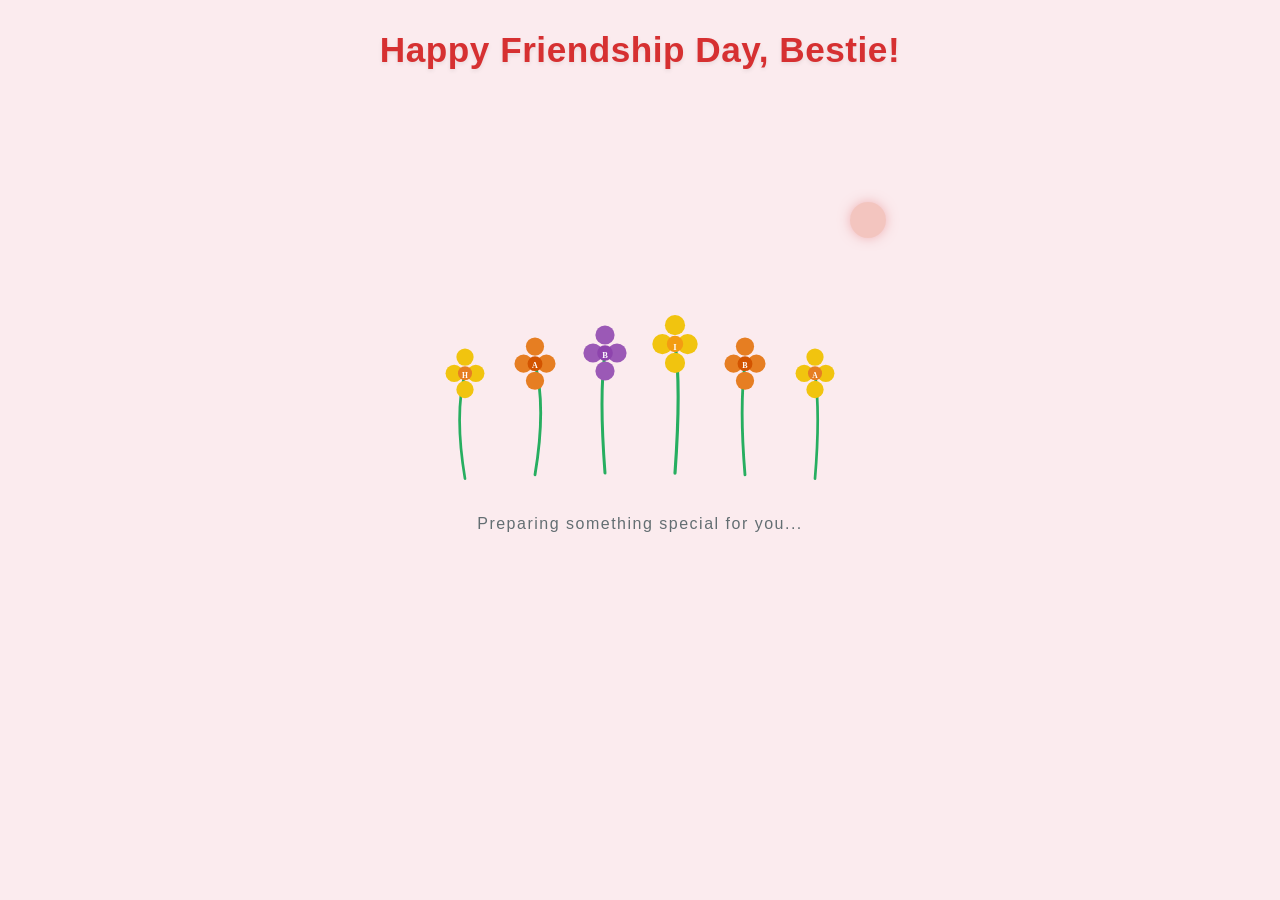
<file: index.html>
<!DOCTYPE html>
<html lang="en">
<head>
  <meta charset="UTF-8">
  <meta name="viewport" content="width=device-width, initial-scale=1.0">
  <title>Happy Friendship Day!</title>
  <link rel="stylesheet" href="style.css">
  <style>
    :root {
      --text-main: #2c3e50;
      --text-accent: #d63031;
      --loading-text: #636e72;
      --stem-green: #27ae60;
    }

    body {
      margin: 0;
      padding: 0;
      background-color: #fff9e6; 
      animation: skyColorShift 9s forwards ease-in-out;
      font-family: 'Georgia', serif;
      overflow-x: hidden;
    }

    .hero-container {
      display: flex;
      flex-direction: column;
      align-items: center;
      justify-content: flex-start;
      min-height: 100vh;
      padding: 15px;
      position: relative;
      box-sizing: border-box;
    }

    .title-heading {
      font-size: 2.2rem;
      color: var(--text-accent);
      margin-top: 15px;
      margin-bottom: 10px;
      text-align: center;
      letter-spacing: 0.5px;
      text-shadow: 0 2px 4px rgba(0,0,0,0.08);
      animation: fadeIn 1.5s ease-in;
      z-index: 10;
    }

    /* Absolute positioning container for the sky/sun arc area to completely isolate it from text and flowers */
    .sky-stage {
      position: relative;
      width: 100%;
      height: 160px;
      z-index: 1;
    }

    /* Sun trajectory: starts bottom-left of stage -> rises high to absolute top zenith -> sets at bottom-right of stage */
    .sun {
      position: absolute;
      width: 60px;
      height: 60px;
      border-radius: 50%;
      z-index: 1;
      animation: sunArcJourney 9s forwards cubic-bezier(0.37, 0, 0.63, 1);
    }

    @keyframes sunArcJourney {
      0% {
        /* Bottom-left sunrise */
        left: 5%;
        top: 110px;
        background-color: #ff7675;
        box-shadow: 0 0 20px #fab1a0, 0 0 40px #ff7675;
        transform: scale(0.6);
        opacity: 0.3;
      }
      25% {
        /* Climbing up */
        left: 28%;
        top: 45px;
        background-color: #ffeaa7;
        box-shadow: 0 0 35px #ffeaa7, 0 0 70px #fdcb6e;
        transform: scale(0.85);
        opacity: 0.8;
      }
      50% {
        /* Absolute top zenith peak of the screen */
        left: 50%;
        top: 5px;
        transform: translateX(-50%) scale(1.1);
        background-color: #fff;
        box-shadow: 0 0 60px #ffeaa7, 0 0 120px #f1c40f, 0 0 180px rgba(255,255,255,0.9);
        opacity: 1;
      }
      75% {
        /* Descending toward afternoon */
        left: 72%;
        top: 45px;
        background-color: #fab1a0;
        box-shadow: 0 0 35px #fab1a0, 0 0 70px #e17055;
        transform: scale(0.85);
        opacity: 0.8;
      }
      100% {
        /* Bottom-right sunset */
        left: 88%;
        top: 110px;
        background-color: #e17055;
        box-shadow: 0 0 20px #d63031;
        transform: scale(0.6);
        opacity: 0.3;
      }
    }

    /* Sky color changes smoothly matching the natural sun arc path */
    @keyframes skyColorShift {
      0% { background-color: #fff5ee; }
      25% { background-color: #fffde7; }
      50% { background-color: #e8f4f8; }
      75% { background-color: #fff3e0; }
      100% { background-color: #fbebee; }
    }

    /* Professional 6-Flower Garden */
    .flower-garden {
      position: relative;
      display: flex;
      justify-content: center;
      align-items: flex-end;
      gap: 10px;
      height: 250px;
      margin: 5px 0 15px 0;
      width: 100%;
      max-width: 900px;
      z-index: 5;
    }

    .stem {
      stroke-dasharray: 250;
      stroke-dashoffset: 250;
      animation: growStem 1.2s forwards ease-out;
      stroke: var(--stem-green);
    }

    .flower-head {
      transform: scale(0);
      transform-origin: center;
      animation: bloom 0.8s forwards cubic-bezier(0.175, 0.885, 0.32, 1.275);
    }

    /* Sequential Bloom Timing for H, A, B, I, B, A one-by-one */
    .flower-h .stem { animation-delay: 0.4s; }
    .flower-h .flower-head { animation-delay: 1.2s; }

    .flower-a1 .stem { animation-delay: 1.5s; }
    .flower-a1 .flower-head { animation-delay: 2.3s; }

    .flower-b1 .stem { animation-delay: 2.6s; }
    .flower-b1 .flower-head { animation-delay: 3.4s; }

    .flower-i .stem { animation-delay: 3.7s; }
    .flower-i .flower-head { animation-delay: 4.5s; }

    .flower-b2 .stem { animation-delay: 4.8s; }
    .flower-b2 .flower-head { animation-delay: 5.6s; }

    .flower-a2 .stem { animation-delay: 5.9s; }
    .flower-a2 .flower-head { animation-delay: 6.7s; }

    /* Elegant Serif Letters inside flowers */
    .flower-letter {
      font-family: 'Georgia', serif;
      font-weight: bold;
      fill: #fff;
      pointer-events: none;
      text-anchor: middle;
      dominant-baseline: central;
      transform-origin: center;
      animation: bloomText 0.8s forwards cubic-bezier(0.175, 0.885, 0.32, 1.275);
      opacity: 0;
    }

    .flower-h .flower-letter { animation-delay: 1.2s; }
    .flower-a1 .flower-letter { animation-delay: 2.3s; }
    .flower-b1 .flower-letter { animation-delay: 3.4s; }
    .flower-i .flower-letter { animation-delay: 4.5s; }
    .flower-b2 .flower-letter { animation-delay: 5.6s; }
    .flower-a2 .flower-letter { animation-delay: 6.7s; }

    @keyframes bloomText {
      to { opacity: 1; transform: scale(1); }
    }

    @keyframes growStem {
      to { stroke-dashoffset: 0; }
    }

    @keyframes bloom {
      to { transform: scale(1); }
    }

    @keyframes fadeIn {
      from { opacity: 0; transform: translateY(-10px); }
      to { opacity: 1; transform: translateY(0); }
    }

    /* Loading Text at bottom */
    .loading-text {
      margin-top: 5px;
      font-size: 1rem;
      color: var(--loading-text);
      letter-spacing: 1.5px;
      font-weight: 300;
      text-align: center;
      animation: fadeIn 1.5s ease-in;
      z-index: 10;
    }

    /* Responsive adjustments for smaller mobile screens */
    @media (max-width: 600px) {
      .title-heading {
        font-size: 1.8rem;
      }
      .flower-garden {
        gap: 5px;
      }
    }
  </style>
</head>
<body>
  <div class="transition-overlay" id="overlay"></div>

  <div class="hero-container">
    <h1 class="title-heading">Happy Friendship Day, Bestie!</h1>

    <!-- Dedicated Sky Stage containing the Sun traveling high to the absolute top center -->
    <div class="sky-stage">
      <div class="sun"></div>
    </div>

    <!-- 6 Uniform Professional Flowers with Harmonious Gradual Size Variations -->
    <div class="flower-garden">
      
      <!-- 1. Flower H -->
      <svg class="flower-h" width="60" height="220" viewBox="0 0 100 280" style="transform: translateY(18px) scale(0.9);">
        <path class="stem" d="M 50,280 Q 30,160 50,85" stroke-width="5" fill="none" stroke-linecap="round" />
        <g class="flower-head" style="transform-origin: 50px 85px;">
          <circle cx="50" cy="55" r="16" fill="#f1c40f" />
          <circle cx="30" cy="85" r="16" fill="#f1c40f" />
          <circle cx="70" cy="85" r="16" fill="#f1c40f" />
          <circle cx="50" cy="115" r="16" fill="#f1c40f" />
          <circle cx="50" cy="85" r="13" fill="#e67e22" />
        </g>
        <text x="50" y="89" font-size="14" class="flower-letter">H</text>
      </svg>

      <!-- 2. Flower A -->
      <svg class="flower-a1" width="60" height="220" viewBox="0 0 100 280" style="transform: translateY(10px) scale(0.95);">
        <path class="stem" d="M 50,280 Q 70,160 50,85" stroke-width="5" fill="none" stroke-linecap="round" />
        <g class="flower-head" style="transform-origin: 50px 85px;">
          <circle cx="50" cy="55" r="16" fill="#e67e22" />
          <circle cx="30" cy="85" r="16" fill="#e67e22" />
          <circle cx="70" cy="85" r="16" fill="#e67e22" />
          <circle cx="50" cy="115" r="16" fill="#e67e22" />
          <circle cx="50" cy="85" r="13" fill="#d35400" />
        </g>
        <text x="50" y="89" font-size="14" class="flower-letter">A</text>
      </svg>

      <!-- 3. Flower B -->
      <svg class="flower-b1" width="60" height="220" viewBox="0 0 100 280" style="transform: translateY(4px) scale(1.0);">
        <path class="stem" d="M 50,280 Q 40,150 50,80" stroke-width="5" fill="none" stroke-linecap="round" />
        <g class="flower-head" style="transform-origin: 50px 80px;">
          <circle cx="50" cy="50" r="16" fill="#9b59b6" />
          <circle cx="30" cy="80" r="16" fill="#9b59b6" />
          <circle cx="70" cy="80" r="16" fill="#9b59b6" />
          <circle cx="50" cy="110" r="16" fill="#9b59b6" />
          <circle cx="50" cy="80" r="13" fill="#8e44ad" />
        </g>
        <text x="50" y="84" font-size="14" class="flower-letter">B</text>
      </svg>

      <!-- 4. Flower I -->
      <svg class="flower-i" width="60" height="220" viewBox="0 0 100 280" style="transform: translateY(0px) scale(1.05);">
        <path class="stem" d="M 50,280 Q 60,140 50,75" stroke-width="5" fill="none" stroke-linecap="round" />
        <g class="flower-head" style="transform-origin: 50px 75px;">
          <circle cx="50" cy="45" r="16" fill="#f1c40f" />
          <circle cx="30" cy="75" r="16" fill="#f1c40f" />
          <circle cx="70" cy="75" r="16" fill="#f1c40f" />
          <circle cx="50" cy="105" r="16" fill="#f1c40f" />
          <circle cx="50" cy="75" r="13" fill="#f39c12" />
        </g>
        <text x="50" y="79" font-size="14" class="flower-letter">I</text>
      </svg>

      <!-- 5. Flower B -->
      <svg class="flower-b2" width="60" height="220" viewBox="0 0 100 280" style="transform: translateY(10px) scale(0.95);">
        <path class="stem" d="M 50,280 Q 40,160 50,85" stroke-width="5" fill="none" stroke-linecap="round" />
        <g class="flower-head" style="transform-origin: 50px 85px;">
          <circle cx="50" cy="55" r="16" fill="#e67e22" />
          <circle cx="30" cy="85" r="16" fill="#e67e22" />
          <circle cx="70" cy="85" r="16" fill="#e67e22" />
          <circle cx="50" cy="115" r="16" fill="#e67e22" />
          <circle cx="50" cy="85" r="13" fill="#d35400" />
        </g>
        <text x="50" y="89" font-size="14" class="flower-letter">B</text>
      </svg>

      <!-- 6. Flower A -->
      <svg class="flower-a2" width="60" height="220" viewBox="0 0 100 280" style="transform: translateY(18px) scale(0.9);">
        <path class="stem" d="M 50,280 Q 60,160 50,85" stroke-width="5" fill="none" stroke-linecap="round" />
        <g class="flower-head" style="transform-origin: 50px 85px;">
          <circle cx="50" cy="55" r="16" fill="#f1c40f" />
          <circle cx="30" cy="85" r="16" fill="#f1c40f" />
          <circle cx="70" cy="85" r="16" fill="#f1c40f" />
          <circle cx="50" cy="115" r="16" fill="#f1c40f" />
          <circle cx="50" cy="85" r="13" fill="#e67e22" />
        </g>
        <text x="50" y="89" font-size="14" class="flower-letter">A</text>
      </svg>

    </div>

    <!-- Loading text at the bottom -->
    <p class="loading-text">Preparing something special for you...</p>
  </div>

  <script>
    setTimeout(() => {
      document.getElementById('overlay').classList.add('active');
      setTimeout(() => {
        window.location.href = 'page2.html';
      }, 800);
    }, 8500);
  </script>
</body>
</html>
</file>
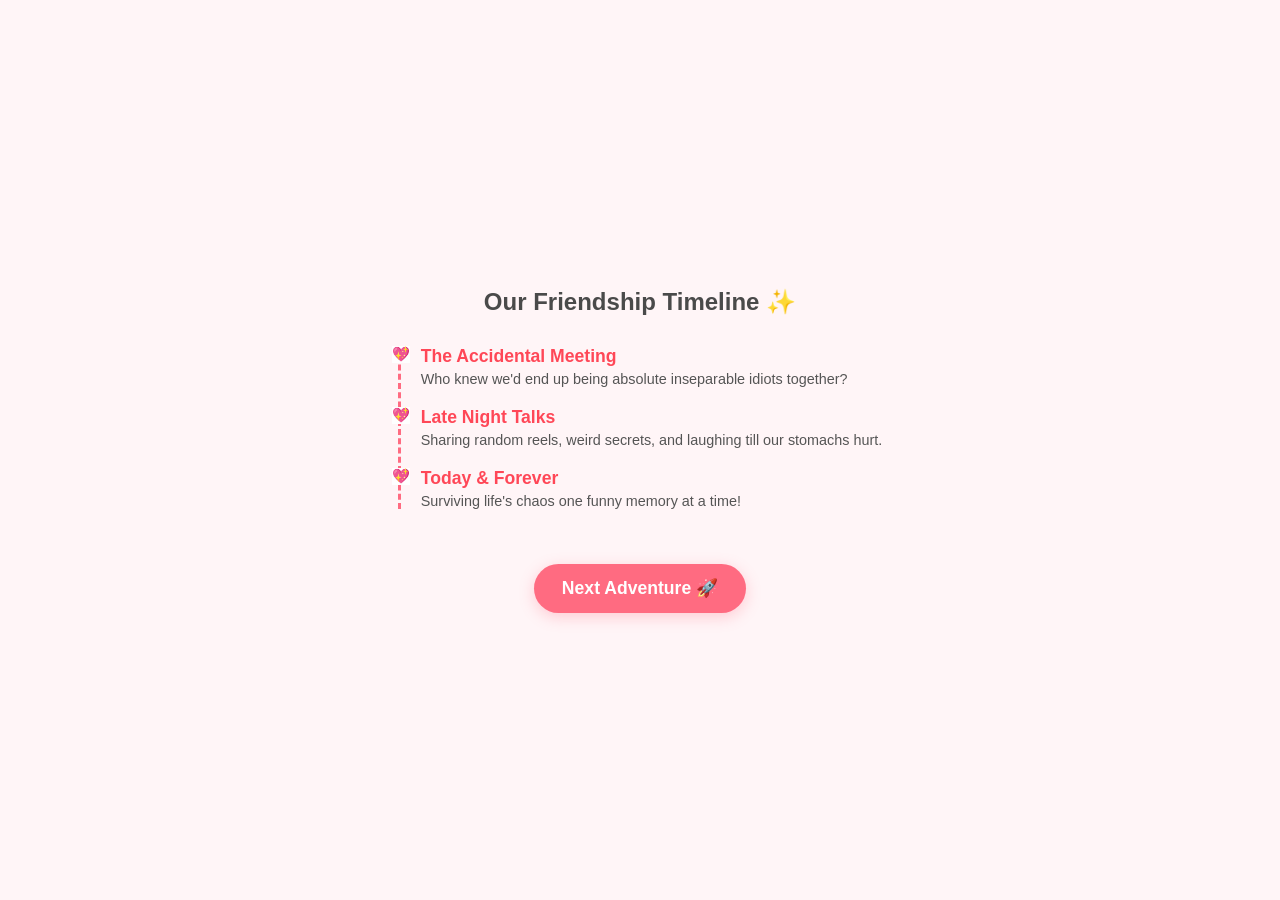
<file: gemini-code-1785517373972.html>
<!DOCTYPE html>
<html lang="en">
<head>
  <meta charset="UTF-8">
  <meta name="viewport" content="width=device-width, initial-scale=1.0">
  <title>Memory Lane - Page 5</title>
  <link rel="stylesheet" href="style.css">
  <style>
    .page-content {
      max-width: 600px;
      margin: 0 auto;
      padding: 20px;
    }
    .timeline {
      position: relative;
      margin: 30px 0;
      padding-left: 20px;
      border-left: 3px dashed #ff6b81;
      text-align: left;
    }
    .timeline-item {
      margin-bottom: 20px;
      position: relative;
    }
    .timeline-item::before {
      content: '💖';
      position: absolute;
      left: -29px;
      top: 0;
      background: #fff;
      font-size: 0.9rem;
    }
    .timeline-item h3 {
      color: #ff4757;
      font-size: 1.1rem;
      margin-bottom: 4px;
    }
    .timeline-item p {
      font-size: 0.9rem;
      color: #555;
    }
  </style>
</head>
<body>
  <div class="transition-overlay" id="overlay"></div>

  <div class="page-content">
    <h2>Our Friendship Timeline ✨</h2>
    <div class="timeline">
      <div class="timeline-item">
        <h3>The Accidental Meeting</h3>
        <p>Who knew we'd end up being absolute inseparable idiots together?</p>
      </div>
      <div class="timeline-item">
        <h3>Late Night Talks</h3>
        <p>Sharing random reels, weird secrets, and laughing till our stomachs hurt.</p>
      </div>
      <div class="timeline-item">
        <h3>Today & Forever</h3>
        <p>Surviving life's chaos one funny memory at a time!</p>
      </div>
    </div>

    <button class="nav-btn" onclick="navigateTo('page6.html')">Next Adventure 🚀</button>
  </div>

  <script>
    function navigateTo(url) {
      document.getElementById('overlay').classList.add('active');
      setTimeout(() => { window.location.href = url; }, 800);
    }
  </script>
</body>
</html>
</file>
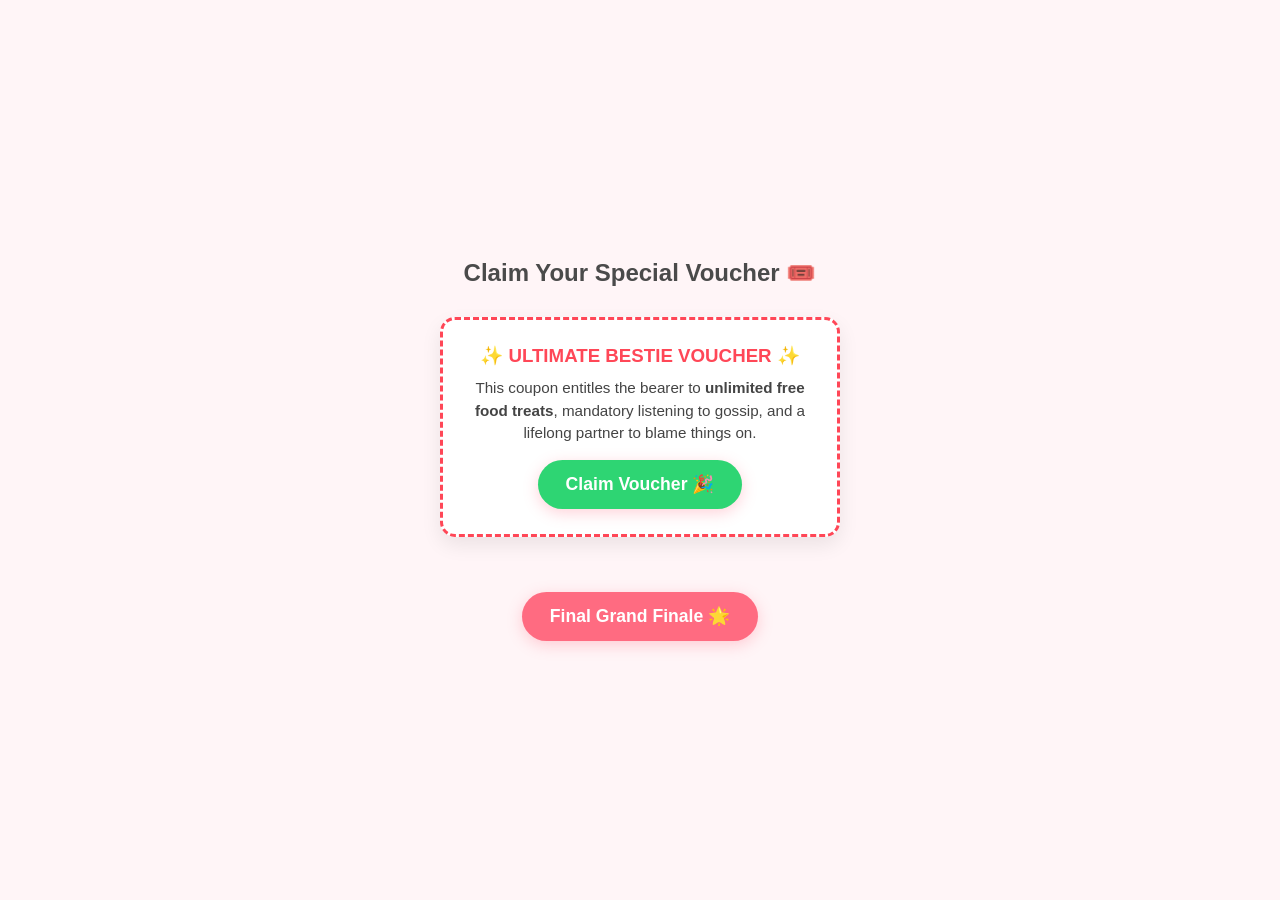
<file: gemini-code-1785517379993.html>
<!DOCTYPE html>
<html lang="en">
<head>
  <meta charset="UTF-8">
  <meta name="viewport" content="width=device-width, initial-scale=1.0">
  <title>The Friendship Voucher - Page 6</title>
  <link rel="stylesheet" href="style.css">
  <style>
    .voucher-card {
      background: #ffffff;
      border: 3px dashed #ff4757;
      border-radius: 15px;
      padding: 25px;
      max-width: 400px;
      margin: 30px auto;
      box-shadow: 0 8px 20px rgba(0,0,0,0.08);
      position: relative;
    }
    .voucher-card h3 {
      color: #ff4757;
      margin-bottom: 10px;
    }
    .voucher-card p {
      font-size: 0.95rem;
      color: #444;
      line-height: 1.5;
    }
    .redeem-btn {
      background-color: #2ed573;
      margin-top: 15px;
    }
    .redeem-btn:hover {
      background-color: #26af5f;
    }
  </style>
</head>
<body>
  <div class="transition-overlay" id="overlay"></div>

  <div class="page-content">
    <h2>Claim Your Special Voucher 🎟️</h2>
    
    <div class="voucher-card" id="voucher">
      <h3>✨ ULTIMATE BESTIE VOUCHER ✨</h3>
      <p>This coupon entitles the bearer to <strong>unlimited free food treats</strong>, mandatory listening to gossip, and a lifelong partner to blame things on.</p>
      <button class="nav-btn redeem-btn" id="claimBtn" onclick="claimVoucher()">Claim Voucher 🎉</button>
    </div>

    <button class="nav-btn" onclick="navigateTo('page7.html')">Final Grand Finale 🌟</button>
  </div>

  <script>
    function claimVoucher() {
      const btn = document.getElementById('claimBtn');
      btn.innerText = "CLAIMED! ✅ (Screenshot sent to heart)";
      btn.style.backgroundColor = "#ffa502";
      btn.disabled = true;
    }

    function navigateTo(url) {
      document.getElementById('overlay').classList.add('active');
      setTimeout(() => { window.location.href = url; }, 800);
    }
  </script>
</body>
</html>
</file>
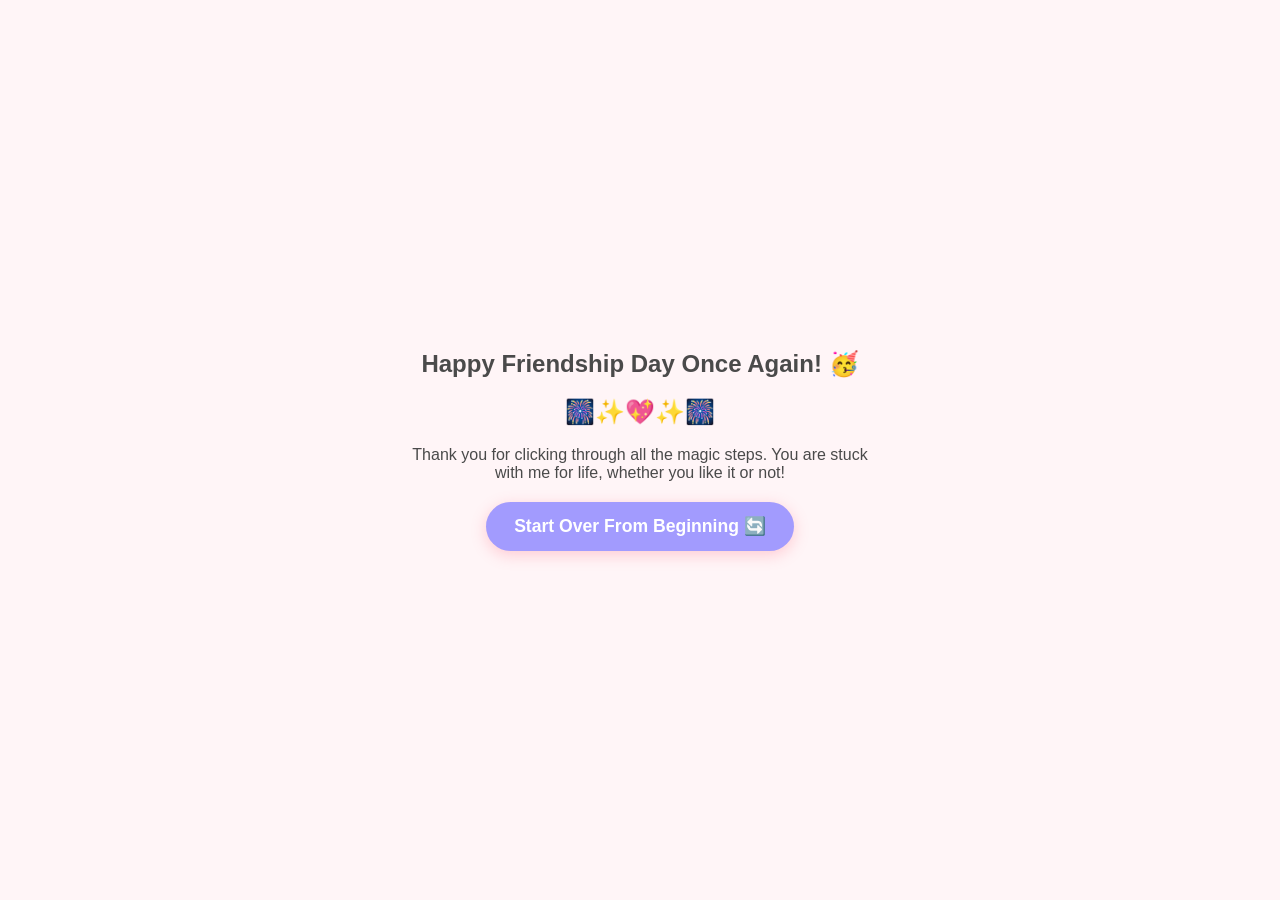
<file: gemini-code-1785517384410.html>
<!DOCTYPE html>
<html lang="en">
<head>
  <meta charset="UTF-8">
  <meta name="viewport" content="width=device-width, initial-scale=1.0">
  <title>The Grand Finale - Page 7</title>
  <link rel="stylesheet" href="style.css">
  <style>
    .finale-container {
      max-width: 500px;
      margin: 0 auto;
      padding: 20px;
    }
    .fireworks-text {
      font-size: 1.5rem;
      color: #ff4757;
      margin: 20px 0;
      animation: bounce 1s infinite alternate;
    }
    @keyframes bounce {
      from { transform: translateY(0); }
      to { transform: translateY(-10px); }
    }
    .restart-btn {
      background-color: #a29bfe;
      margin-top: 20px;
    }
    .restart-btn:hover {
      background-color: #6c5ce7;
    }
  </style>
</head>
<body>
  <div class="transition-overlay" id="overlay"></div>

  <div class="finale-container">
    <h2>Happy Friendship Day Once Again! 🥳</h2>
    <div class="fireworks-text">🎆✨💖✨🎆</div>
    <p>Thank you for clicking through all the magic steps. You are stuck with me for life, whether you like it or not!</p>
    
    <button class="nav-btn restart-btn" onclick="navigateTo('index.html')">Start Over From Beginning 🔄</button>
  </div>

  <script>
    function navigateTo(url) {
      document.getElementById('overlay').classList.add('active');
      setTimeout(() => { window.location.href = url; }, 800);
    }
  </script>
</body>
</html>
</file>
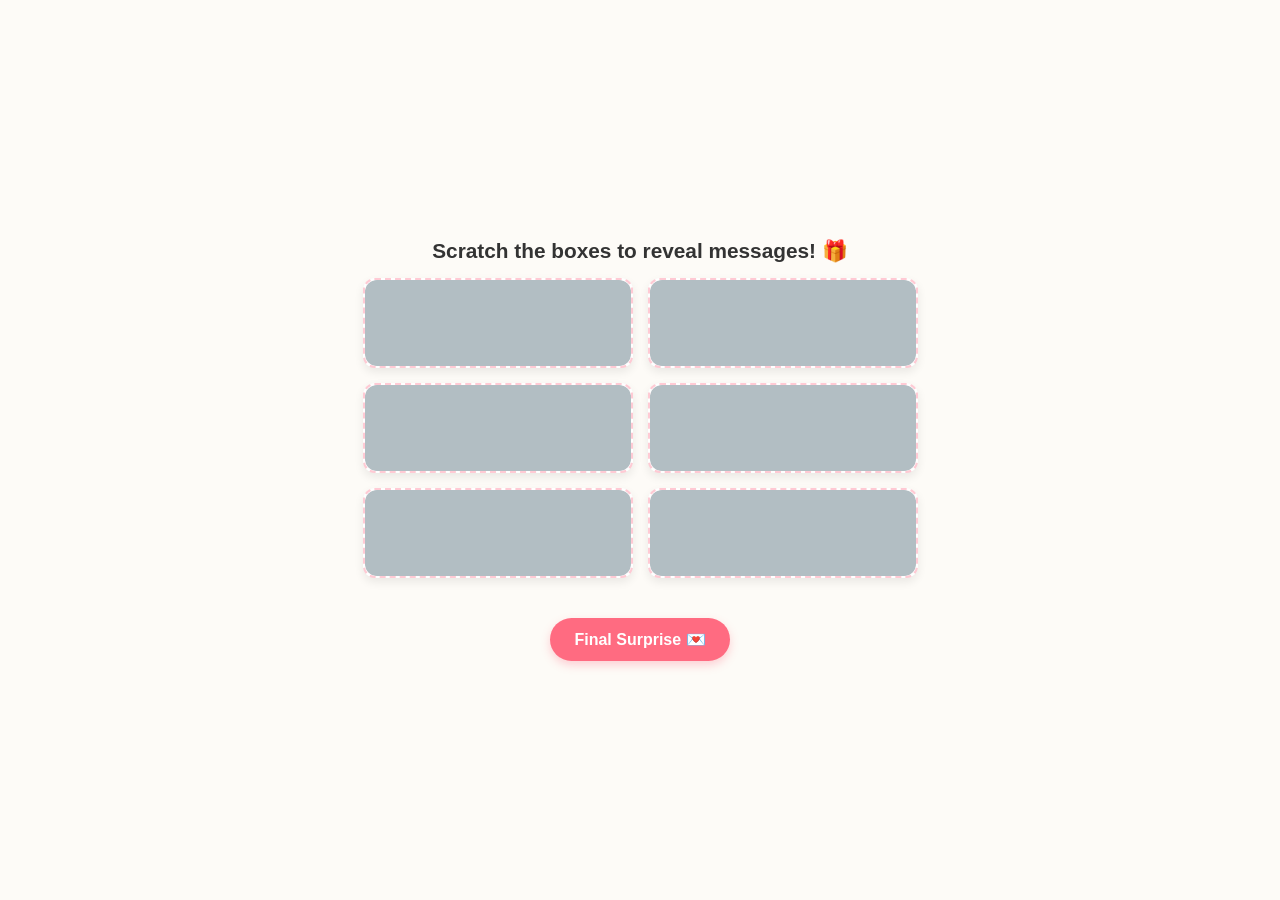
<file: page3.html>
<!DOCTYPE html>
<html lang="en">
<head>
  <meta charset="UTF-8">
  <meta name="viewport" content="width=device-width, initial-scale=1.0">
  <title>Sweet Surprises</title>
  <link rel="stylesheet" href="style.css">
  <style>
    body {
      font-family: 'Segoe UI', Tahoma, Geneva, Verdana, sans-serif;
      text-align: center;
      background-color: #fdfbf7;
      color: #333;
      margin: 0;
      padding: 15px;
      box-sizing: border-box;
    }

    h2 {
      font-size: 1.3rem;
      margin-bottom: 5px;
      padding: 0 10px;
    }

    /* Slide/Swipe Hint Indicator */
    .swipe-hint {
      display: flex;
      align-items: center;
      justify-content: center;
      gap: 6px;
      font-size: 0.85rem;
      color: #ff6b81;
      margin-bottom: 15px;
      font-weight: 600;
      animation: pulseSlide 1.5s infinite ease-in-out;
    }

    @keyframes pulseSlide {
      0%, 100% { transform: translateX(0); opacity: 0.7; }
      50% { transform: translateX(6px); opacity: 1; }
    }

    /* Horizontal Scratch Grid for Mobile / Flex Wrap for Desktop */
    .scratch-grid {
      display: flex;
      overflow-x: auto;
      scroll-snap-type: x mandatory;
      gap: 15px;
      padding: 10px 15px 20px 15px;
      width: 100%;
      max-width: 400px;
      margin: 0 auto;
      box-sizing: border-box;
      -webkit-overflow-scrolling: touch;
    }

    .scratch-grid::-webkit-scrollbar {
      height: 6px;
    }

    .scratch-grid::-webkit-scrollbar-thumb {
      background: #ffcad4;
      border-radius: 10px;
    }

    /* Individual Scratch Card */
    .scratch-card {
      position: relative;
      background: #ffffff;
      min-width: 260px;
      height: 90px;
      border-radius: 12px;
      display: flex;
      align-items: center;
      justify-content: center;
      font-weight: 600;
      font-size: 0.95rem;
      color: #ff6b81;
      box-shadow: 0 4px 10px rgba(0, 0, 0, 0.08);
      overflow: hidden;
      border: 2px dashed #ffcad4;
      scroll-snap-align: center;
      flex-shrink: 0;
    }

    .scratch-card span {
      padding: 0 15px;
      z-index: 1;
      text-align: center;
    }

    .scratch-card canvas {
      position: absolute;
      top: 0;
      left: 0;
      width: 100%;
      height: 100%;
      cursor: pointer;
      z-index: 2;
    }

    /* Responsive Button */
    .nav-btn {
      margin-top: 20px;
      padding: 12px 24px;
      font-size: 1rem;
      background-color: #ff6b81;
      color: white;
      border: none;
      border-radius: 25px;
      cursor: pointer;
      box-shadow: 0 4px 10px rgba(255, 107, 129, 0.3);
    }

    /* Transition Overlay */
    .transition-overlay {
      position: fixed;
      top: 0;
      left: 0;
      width: 100%;
      height: 100%;
      background: #000;
      opacity: 0;
      visibility: hidden;
      transition: opacity 0.8s ease;
      z-index: 999;
    }

    .transition-overlay.active {
      opacity: 1;
      visibility: visible;
    }

    /* Media Query for Larger Screens (Tablets & Desktops) */
    @media (min-width: 768px) {
      .scratch-grid {
        overflow-x: visible;
        flex-wrap: wrap;
        justify-content: center;
        max-width: 600px;
      }
      .scratch-card {
        width: 270px;
        min-width: unset;
      }
      .swipe-hint {
        display: none; /* Hide swipe hint on desktop screens */
      }
    }
  </style>
</head>
<body>
  <div class="transition-overlay" id="overlay"></div>

  <h2>Scratch the boxes to reveal messages! 🎁</h2>
  
  <!-- Slide Indicator -->
  <div class="swipe-hint">
    <span>👈 Swipe to see more boxes 👉</span>
  </div>

  <div class="scratch-grid">
    <div class="scratch-card"><span>You make me laugh!</span><canvas></canvas></div>
    <div class="scratch-card"><span>My partner in crime.</span><canvas></canvas></div>
    <div class="scratch-card"><span>Best secret keeper!</span><canvas></canvas></div>
    <div class="scratch-card"><span>Always there for me.</span><canvas></canvas></div>
    <div class="scratch-card"><span>Truly irreplaceable.</span><canvas></canvas></div>
    <div class="scratch-card"><span>Love you to bits!</span><canvas></canvas></div>
  </div>

  <button class="nav-btn" onclick="navigateTo('page4.html')">Final Surprise 💌</button>

  <script>
    // Scratch Card Canvas Script
    document.querySelectorAll('.scratch-card').forEach(card => {
      const canvas = card.querySelector('canvas');
      const ctx = canvas.getContext('2d');
      
      canvas.width = card.offsetWidth;
      canvas.height = card.offsetHeight;

      // Cover with gray scratch layer
      ctx.fillStyle = '#b2bec3';
      ctx.fillRect(0, 0, canvas.width, canvas.height);

      let isDrawing = false;
      const scratch = (e) => {
        if (!isDrawing) return;
        const rect = canvas.getBoundingClientRect();
        const clientX = e.clientX || (e.touches && e.touches[0].clientX);
        const clientY = e.clientY || (e.touches && e.touches[0].clientY);
        if (clientX === undefined || clientY === undefined) return;

        const x = clientX - rect.left;
        const y = clientY - rect.top;

        ctx.globalCompositeOperation = 'destination-out';
        ctx.beginPath();
        ctx.arc(x, y, 18, 0, Math.PI * 2);
        ctx.fill();
      };

      canvas.addEventListener('mousedown', () => isDrawing = true);
      window.addEventListener('mouseup', () => isDrawing = false);
      canvas.addEventListener('mousemove', scratch);
      
      canvas.addEventListener('touchstart', (e) => { isDrawing = true; scratch(e); });
      window.addEventListener('touchend', () => isDrawing = false);
      canvas.addEventListener('touchmove', (e) => { scratch(e); }, { passive: true });
    });

    function navigateTo(url) {
      document.getElementById('overlay').classList.add('active');
      setTimeout(() => { window.location.href = url; }, 800);
    }
  </script>
</body>
</html>
</file>
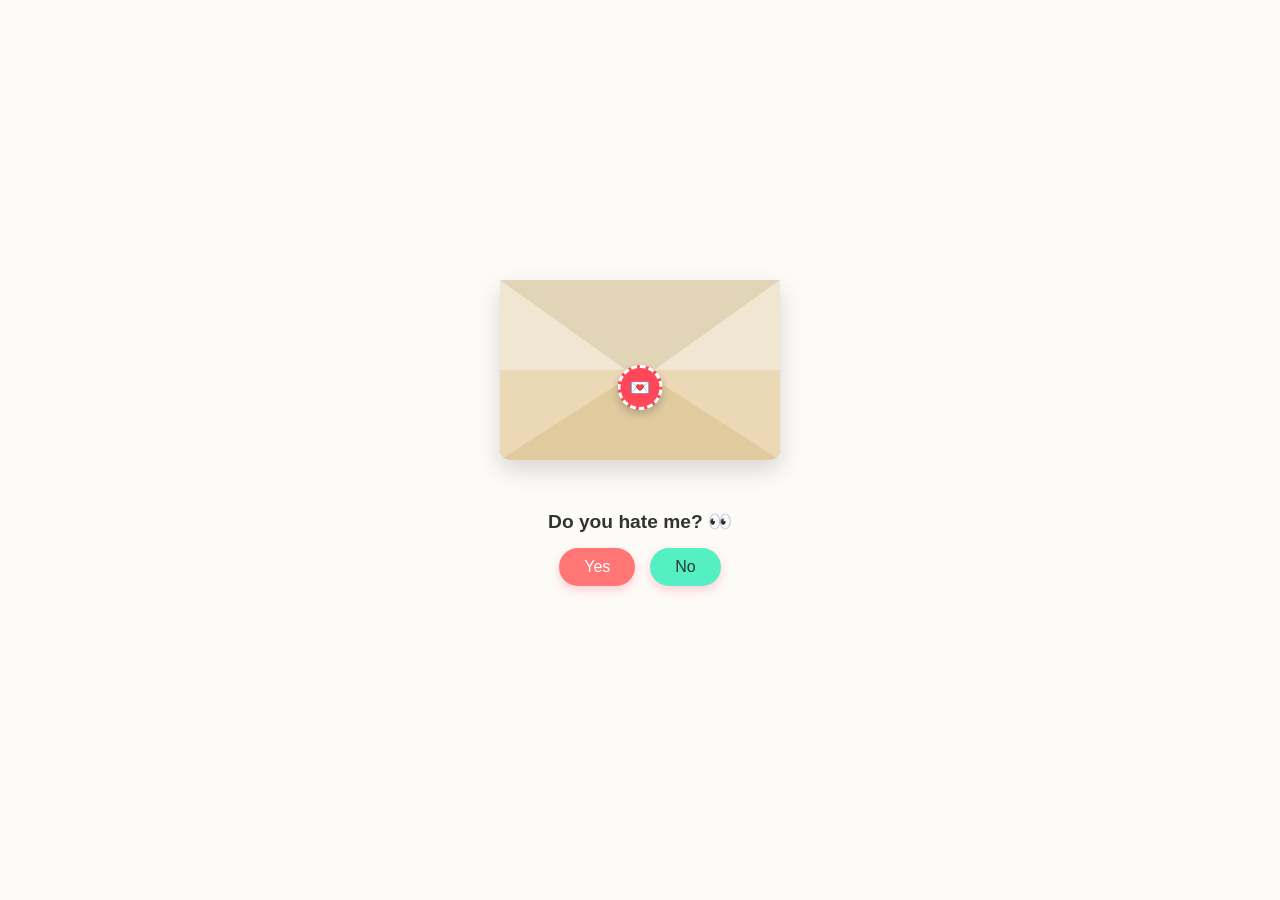
<file: page4.html>
<!DOCTYPE html>
<html lang="en">
<head>
  <meta charset="UTF-8">
  <!-- Crucial for mobile responsiveness -->
  <meta name="viewport" content="width=device-width, initial-scale=1.0">
  <title>A Letter For You</title>
  <link rel="stylesheet" href="style.css">
  <style>
    body {
      font-family: 'Segoe UI', Tahoma, Geneva, Verdana, sans-serif;
      text-align: center;
      background-color: #fdfbf7;
      color: #333;
      margin: 0;
      padding: 15px;
      box-sizing: border-box;
      overflow-x: hidden; /* Prevents horizontal shaking */
    }

    .envelope-wrapper {
      position: relative;
      width: 280px; /* Scaled down slightly for mobile screens */
      height: 180px;
      background-color: #f0e6d2;
      margin: 40px auto 20px auto;
      border-radius: 0 0 10px 10px;
      box-shadow: 0 10px 25px rgba(0,0,0,0.15);
    }

    /* Top Flap of Envelope */
    .envelope-flap {
      position: absolute;
      top: 0;
      left: 0;
      width: 0;
      height: 0;
      border-left: 140px solid transparent;
      border-right: 140px solid transparent;
      border-top: 100px solid #e2d4b7;
      transform-origin: top;
      transition: transform 0.8s ease-in-out;
      z-index: 4;
    }

    /* Wax Stamp Seal holding flap closed */
    .stamp-seal {
      position: absolute;
      top: -15px;
      left: 50%;
      transform: translateX(-50%);
      width: 45px;
      height: 45px;
      background-color: #ff4757;
      border: 3px dashed #ffffff;
      border-radius: 50%;
      box-shadow: 0 4px 8px rgba(0,0,0,0.2);
      display: flex;
      align-items: center;
      justify-content: center;
      color: white;
      font-size: 1rem;
      font-weight: bold;
      z-index: 5;
      transition: opacity 0.5s ease, transform 0.5s ease;
    }

    /* Envelope Pocket (Front Cover) */
    .envelope-pocket {
      position: absolute;
      bottom: 0;
      left: 0;
      width: 0;
      height: 0;
      border-left: 140px solid #ebd9b5;
      border-right: 140px solid #ebd9b5;
      border-bottom: 90px solid #dfcb9e;
      border-radius: 0 0 10px 10px;
      z-index: 3;
    }

    /* The Secret Message Paper */
    .message-paper {
      position: absolute;
      bottom: 10px;
      left: 15px;
      width: 250px;
      background: #ffffff;
      padding: 15px;
      border-radius: 6px;
      box-shadow: 0 4px 10px rgba(0,0,0,0.1);
      text-align: left;
      z-index: 2;
      opacity: 0;
      visibility: hidden;
      transform: translateY(20px);
      transition: transform 1.2s cubic-bezier(0.175, 0.885, 0.32, 1.275), opacity 0.6s ease;
    }

    .message-paper h3 {
      color: #ff4757;
      margin: 0 0 5px 0;
      font-size: 1.1rem;
    }

    .message-paper p {
      font-size: 0.85rem;
      line-height: 1.4;
      color: #2d3436;
      margin: 0;
    }

    /* Animation States triggered after 5 seconds */
    .envelope-wrapper.open .stamp-seal {
      opacity: 0;
      transform: translateX(-50%) scale(1.5);
    }

    .envelope-wrapper.open .envelope-flap {
      transform: rotateX(180deg);
      z-index: 1;
    }

    .envelope-wrapper.open .message-paper {
      opacity: 1;
      visibility: visible;
      transform: translateY(-145px);
      z-index: 4;
    }

    /* Quiz Section Layout */
    .quiz-section {
      margin-top: 30px;
      padding: 0 10px;
    }

    .quiz-section h3 {
      font-size: 1.2rem;
      color: #333;
    }

    .btn-group {
      display: flex;
      justify-content: center;
      gap: 15px;
      margin-top: 15px;
    }

    .quiz-btn {
      padding: 10px 25px;
      font-size: 1rem;
      border: none;
      border-radius: 20px;
      background-color: #ff6b81;
      color: white;
      cursor: pointer;
      box-shadow: 0 4px 10px rgba(255, 107, 129, 0.3);
      transition: transform 0.2s ease;
    }

    #noBtn {
      background-color: #55efc4;
      color: #2d3436;
    }

    /* Fullscreen NO Button Style */
    .quiz-btn.fullscreen-no {
      position: fixed !important;
      top: 0 !important;
      left: 0 !important;
      width: 100vw !important;
      height: 100vh !important;
      margin: 0 !important;
      border-radius: 0 !important;
      z-index: 99999 !important;
      font-size: 2rem !important;
      font-weight: bold !important;
      background-color: #55efc4 !important;
      color: #2d3436 !important;
      box-shadow: none !important;
      transform: none !important;
      display: flex;
      align-items: center;
      justify-content: center;
    }

    #finalMessage {
      font-size: 1.1rem;
      padding: 0 15px;
      line-height: 1.5;
    }
  </style>
</head>
<body>

  <!-- Envelope with Stamp Seal -->
  <div class="envelope-wrapper" id="envelope">
    
    <!-- Top Flap & Stamp Seal -->
    <div class="envelope-flap">
      <div class="stamp-seal">💌</div>
    </div>

    <!-- Inside Message Paper -->
    <div class="message-paper">
      <h3>Dear Bestie,</h3>
      <p>Thank you for being the most amazing friend in the world. Life is so much brighter and funnier with you in it! 💖</p>
    </div>

    <!-- Front Envelope Cover -->
    <div class="envelope-pocket"></div>
  </div>

  <!-- Funny Quiz Section -->
  <div class="quiz-section">
    <h3 id="quizTitle">Do you hate me? 👀</h3>
    <div class="btn-group">
      <button class="quiz-btn" id="yesBtn">Yes</button>
      <button class="quiz-btn" id="noBtn">No</button>
    </div>
    <h2 id="finalMessage" style="margin-top:20px; color:#ff4757; display:none;"></h2>
  </div>

  <script>
    const envelope = document.getElementById('envelope');

    // Open envelope seal after 5 seconds
    setTimeout(() => {
      envelope.classList.add('open');
    }, 5000);

    // Playful Quiz Logic
    const yesBtn = document.getElementById('yesBtn');
    const noBtn = document.getElementById('noBtn');
    const quizTitle = document.getElementById('quizTitle');
    const finalMessage = document.getElementById('finalMessage');
    
    let moveCount = 0;

    yesBtn.addEventListener('mouseover', moveYesButton);
    yesBtn.addEventListener('click', moveYesButton);
    yesBtn.addEventListener('touchstart', (e) => { e.preventDefault(); moveYesButton(); });

    function moveYesButton() {
      if (moveCount < 6) { // Dodges 6 times safely within mobile view boundaries
        const x = (Math.random() - 0.5) * 160;
        const y = (Math.random() - 0.5) * 80;
        yesBtn.style.transform = `translate(${x}px, ${y}px)`;
        moveCount++;
      } else {
        // On 7th trigger: Yes disappears, NO takes over the whole screen
        yesBtn.style.display = 'none';
        noBtn.classList.add('fullscreen-no');
        noBtn.innerText = "NO! (Click Me)";
      }
    }

    noBtn.addEventListener('click', () => {
      yesBtn.style.display = 'none';
      noBtn.style.display = 'none';
      noBtn.classList.remove('fullscreen-no');
      quizTitle.style.display = 'none';
      
      // Keeps the envelope visible and displays the final prank text right underneath it
      finalMessage.innerText = "PUCCHU PUCCHU I KNOW U LOVE ME, GIVE ME A BUCKET OF PEPSI AND BARCA AWAY KIT🥤💖";
      finalMessage.style.display = 'block';
    });
  </script>
</body>
</html>
</file>
<file: style.css>
* {
  box-sizing: border-box;
  margin: 0;
  padding: 0;
  font-family: 'Segoe UI', Tahoma, Geneva, Verdana, sans-serif;
}

body {
  background: #fff5f7;
  color: #4a4a4a;
  min-height: 100vh;
  display: flex;
  flex-direction: column;
  align-items: center;
  justify-content: center;
  overflow-x: hidden;
  text-align: center;
}

/* Page Transition Overlay */
.transition-overlay {
  position: fixed;
  top: 0;
  left: 0;
  width: 100vw;
  height: 100vh;
  background: #ffb6c1;
  z-index: 9999;
  pointer-events: none;
  opacity: 0;
  transition: opacity 0.8s ease-in-out;
}

.transition-overlay.active {
  opacity: 1;
  pointer-events: all;
}

/* Common Buttons */
.nav-btn {
  background-color: #ff6b81;
  color: white;
  border: none;
  padding: 14px 28px;
  font-size: 1.1rem;
  font-weight: bold;
  border-radius: 30px;
  cursor: pointer;
  box-shadow: 0 4px 15px rgba(255, 107, 129, 0.3);
  transition: transform 0.2s, background-color 0.2s;
  margin-top: 25px;
  text-decoration: none;
  display: inline-block;
}

.nav-btn:hover {
  transform: scale(1.05);
  background-color: #ff4757;
}

/* Page 1: Flower Animation */
.flower-container {
  margin: 20px 0;
  font-size: 100px;
  animation: pulse 2s infinite ease-in-out;
}

@keyframes pulse {
  0%, 100% { transform: scale(1); }
  50% { transform: scale(1.1); }
}

/* Page 2: Floating Gallery */
.gallery-container {
  display: flex;
  justify-content: center;
  gap: 20px;
  flex-wrap: wrap;
  max-width: 900px;
  margin: 30px 0;
}

.floating-photo {
  width: 180px;
  height: 220px;
  background: white;
  padding: 10px;
  box-shadow: 0 8px 20px rgba(0,0,0,0.1);
  border-radius: 8px;
  animation: float 4s infinite ease-in-out alternate;
}

.floating-photo img {
  width: 100%;
  height: 160px;
  object-fit: cover;
  border-radius: 4px;
}

.floating-photo:nth-child(2n) { animation-delay: 1s; }
.floating-photo:nth-child(3n) { animation-delay: 2s; }

@keyframes float {
  0% { transform: translateY(0px) rotate(-2deg); }
  100% { transform: translateY(-18px) rotate(3deg); }
}

/* Page 3: Scratch Boxes */
.scratch-grid {
  display: grid;
  grid-template-columns: repeat(3, 1fr);
  gap: 20px;
  max-width: 700px;
  margin: 30px auto;
}

.scratch-card {
  position: relative;
  width: 200px;
  height: 120px;
  background: #ffeaa7;
  border-radius: 12px;
  display: flex;
  align-items: center;
  justify-content: center;
  padding: 15px;
  font-weight: bold;
  color: #2d3436;
  box-shadow: 0 4px 10px rgba(0,0,0,0.08);
}

.scratch-card canvas {
  position: absolute;
  top: 0;
  left: 0;
  width: 100%;
  height: 100%;
  border-radius: 12px;
  cursor: pointer;
}

/* Page 4: Stamp & Quiz */
.stamp-card {
  background: #fff;
  border: 4px dashed #ff6b81;
  padding: 30px;
  border-radius: 15px;
  max-width: 500px;
  margin: 20px auto;
  position: relative;
  box-shadow: 0 10px 25px rgba(0,0,0,0.05);
}

.stamp-badge {
  position: absolute;
  top: 15px;
  right: 15px;
  width: 50px;
  height: 60px;
  background: #ff4757;
  color: white;
  border: 2px solid white;
  display: flex;
  align-items: center;
  justify-content: center;
  font-size: 0.8rem;
  font-weight: bold;
  transform: rotate(12deg);
}

.quiz-section {
  margin-top: 40px;
  position: relative;
  min-height: 150px;
}

.btn-group {
  display: flex;
  justify-content: center;
  gap: 20px;
  margin-top: 15px;
  position: relative;
}

.quiz-btn {
  padding: 10px 25px;
  font-size: 1rem;
  border: none;
  border-radius: 20px;
  cursor: pointer;
  transition: all 0.2s ease;
}

#yesBtn { background-color: #ff7675; color: white; }
#noBtn { background-color: #55efc4; color: #2d3436; }
</file>
